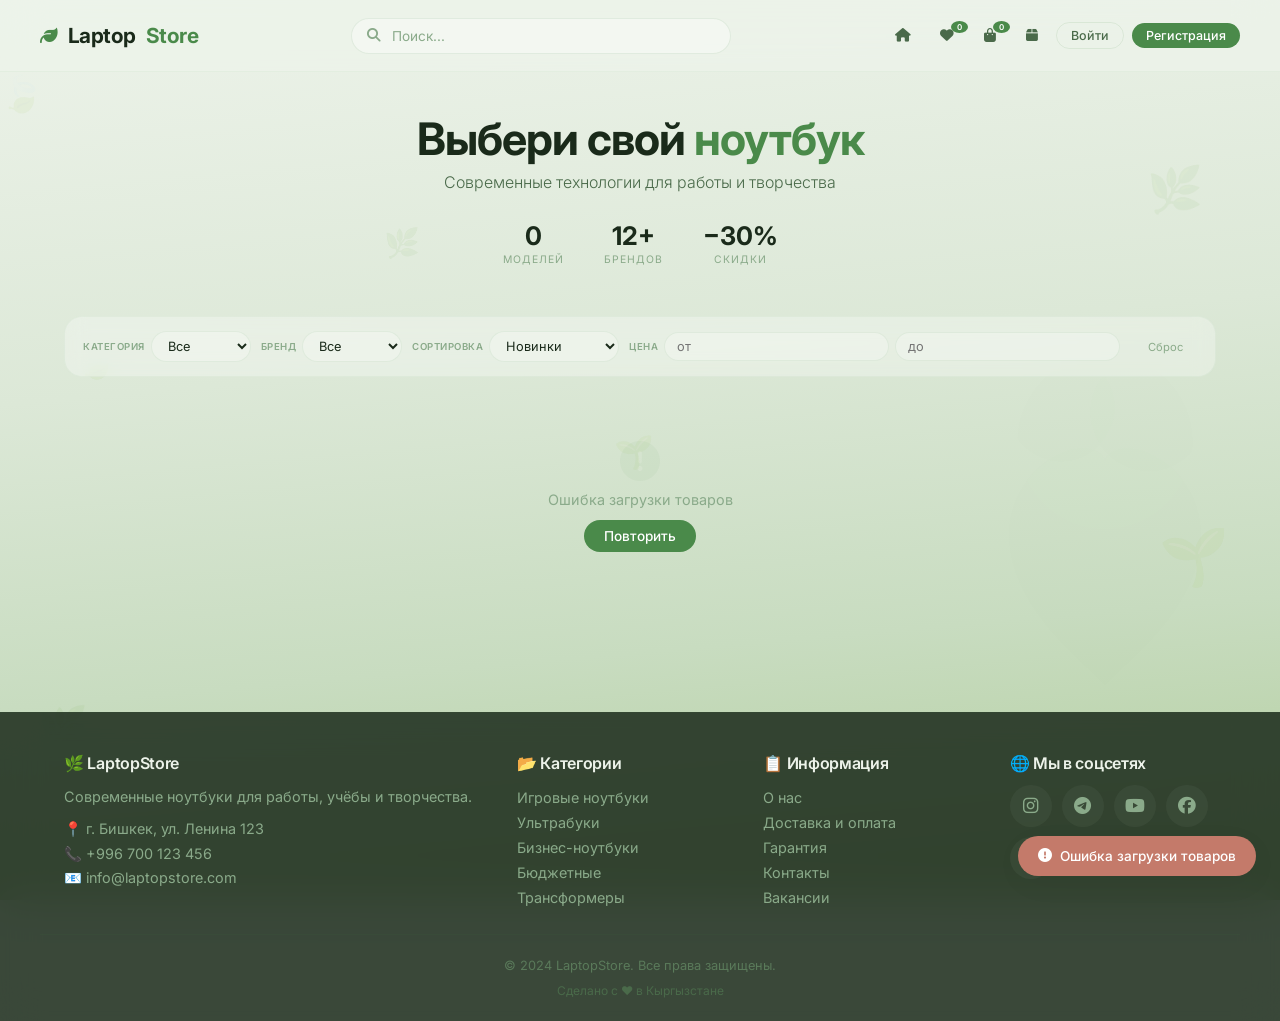
<file: templates/index.html>
<!DOCTYPE html>
<html lang="ru">
<head>
    <meta charset="UTF-8">
    <meta name="viewport" content="width=device-width, initial-scale=1.0">
    <title>LaptopStore</title>
    <link href="https://fonts.googleapis.com/css2?family=Inter:wght@200;300;400;500;600;700;800&display=swap" rel="stylesheet">
    <link href="https://cdnjs.cloudflare.com/ajax/libs/font-awesome/6.4.0/css/all.min.css" rel="stylesheet">
    <link rel="stylesheet" href="/static/css/style.css">
    <style>
        .container { max-width:1200px; margin:0 auto; padding:0 24px; }
    </style>
</head>
<body>

    <!-- ФОН -->
    <div class="bg-layer"></div>
    <div class="leaf">🌿</div><div class="leaf">🍃</div><div class="leaf">🌱</div>
    <div class="leaf">🌿</div><div class="leaf">🍃</div><div class="leaf">🌱</div>
    <div class="leaf">🌿</div><div class="leaf">🍃</div>

    <svg class="tree-bg" viewBox="0 0 400 600" fill="none" xmlns="http://www.w3.org/2000/svg">
        <path d="M200 600L200 380C225 355 270 320 290 270C310 220 295 175 260 150C225 125 200 140 200 150C200 140 175 125 140 150C105 175 90 220 110 270C130 320 175 355 200 380L200 600Z" fill="rgba(60,130,60,0.06)"/>
        <circle cx="200" cy="130" r="90" fill="rgba(60,130,60,0.04)"/>
        <circle cx="155" cy="95" r="55" fill="rgba(60,130,60,0.03)"/>
        <circle cx="245" cy="100" r="60" fill="rgba(60,130,60,0.03)"/>
        <circle cx="200" cy="65" r="50" fill="rgba(60,130,60,0.02)"/>
    </svg>

    <!-- HEADER -->
    <header class="header" id="header">
        <div class="header-inner">
            <a class="logo" href="/"><i class="fas fa-leaf"></i> Laptop<span>Store</span></a>
            <div class="search-wrapper">
                <i class="fas fa-search"></i>
                <input type="text" id="searchInput" placeholder="Поиск..." onkeyup="if(event.key==='Enter') loadProducts()">
            </div>
            <nav class="nav">
                <a class="nav-link" onclick="loadProducts()"><i class="fas fa-home"></i></a>
                <a class="nav-link" onclick="openModal('favoritesModal')"><i class="fas fa-heart"></i><span class="badge-count" id="favBadge">0</span></a>
                <a class="nav-link" onclick="openModal('cartModal')"><i class="fas fa-shopping-bag"></i><span class="badge-count" id="cartBadge">0</span></a>
                <a class="nav-link" onclick="openModal('ordersModal')"><i class="fas fa-box"></i></a>
                <div class="auth-buttons" id="authButtons">
                    <button class="btn btn-outline btn-sm" onclick="openModal('loginModal')">Войти</button>
                    <button class="btn btn-primary btn-sm" onclick="openModal('registerModal')">Регистрация</button>
                </div>
                <div class="user-info" id="userInfo" style="display:none;">
                    <span class="user-name" id="userName">User</span>
                    <div class="user-avatar" id="userAvatar">U</div>
                    <button class="btn btn-danger btn-sm" onclick="logout()">Выйти</button>
                </div>
            </nav>
            <button class="burger" id="burgerBtn" onclick="toggleMobileMenu()">
                <span></span><span></span><span></span>
            </button>
        </div>
    </header>

    <div class="mobile-menu" id="mobileMenu">
        <a class="mobile-link" onclick="loadProducts(); closeMobileMenu()"><i class="fas fa-home"></i> Главная</a>
        <a class="mobile-link" onclick="openModal('favoritesModal'); closeMobileMenu()"><i class="fas fa-heart"></i> Избранное <span class="badge-count" id="favBadgeMobile">0</span></a>
        <a class="mobile-link" onclick="openModal('cartModal'); closeMobileMenu()"><i class="fas fa-shopping-bag"></i> Корзина <span class="badge-count" id="cartBadgeMobile">0</span></a>
        <a class="mobile-link" onclick="openModal('ordersModal'); closeMobileMenu()"><i class="fas fa-box"></i> Заказы</a>
        <div class="mobile-divider"></div>
        <a class="mobile-link" onclick="openModal('loginModal'); closeMobileMenu()" id="mobileLogin"><i class="fas fa-sign-in-alt"></i> Войти</a>
        <a class="mobile-link" onclick="openModal('registerModal'); closeMobileMenu()" id="mobileRegister"><i class="fas fa-user-plus"></i> Регистрация</a>
        <a class="mobile-link" onclick="logout(); closeMobileMenu()" id="mobileLogout" style="display:none;"><i class="fas fa-sign-out-alt"></i> Выйти</a>
    </div>

    <!-- HERO -->
    <section class="hero">
        <div class="container">
            <h1>Выбери свой <span>ноутбук</span></h1>
            <p>Современные технологии для работы и творчества</p>
            <div class="hero-stats">
                <div class="hero-stat"><div class="number" id="productsCount">0</div><div class="label">Моделей</div></div>
                <div class="hero-stat"><div class="number">12+</div><div class="label">Брендов</div></div>
                <div class="hero-stat"><div class="number">−30%</div><div class="label">Скидки</div></div>
            </div>
        </div>
    </section>

    <!-- MAIN -->
    <div class="container">
        <div class="filters">
            <div class="filter-group"><label>Категория</label><select id="categoryFilter" onchange="loadProducts()"><option value="">Все</option></select></div>
            <div class="filter-group"><label>Бренд</label><select id="brandFilter" onchange="loadProducts()"><option value="">Все</option></select></div>
            <div class="filter-group"><label>Сортировка</label><select id="sortFilter" onchange="loadProducts()"><option value="-created_at">Новинки</option><option value="price">Цена ↑</option><option value="-price">Цена ↓</option><option value="name">По названию</option></select></div>
            <div class="filter-group"><label>Цена</label><input type="number" id="priceMin" placeholder="от" onchange="loadProducts()"><input type="number" id="priceMax" placeholder="до" onchange="loadProducts()"></div>
            <button class="filter-reset" onclick="resetFilters()">Сброс</button>
        </div>
        <div id="productsContainer"><div class="loading"><i class="fas fa-spinner"></i><p>Загрузка товаров...</p></div></div>
        <div class="pagination" id="pagination"></div>
    </div>

    <!-- MODALS -->
    <div class="modal" id="loginModal">
        <div class="modal-content">
            <div class="modal-header"><h2>Вход</h2><button class="modal-close" onclick="closeModal('loginModal')">&times;</button></div>
            <form id="loginForm">
                <div class="form-group"><label>Имя пользователя</label><input type="text" id="loginUsername" required placeholder="admin" value="admin"></div>
                <div class="form-group"><label>Пароль</label><input type="password" id="loginPassword" required placeholder="••••••••" value="admin123"></div>
                <button type="submit" class="btn btn-primary btn-block">Войти</button>
            </form>
            <div class="form-link">Нет аккаунта? <a onclick="closeModal('loginModal'); openModal('registerModal')">Регистрация</a></div>
        </div>
    </div>

    <div class="modal" id="registerModal">
        <div class="modal-content">
            <div class="modal-header"><h2>Регистрация</h2><button class="modal-close" onclick="closeModal('registerModal')">&times;</button></div>
            <form id="registerForm">
                <div class="form-group"><label>Имя пользователя</label><input type="text" id="regUsername" required placeholder="username"></div>
                <div class="form-group"><label>Email</label><input type="email" id="regEmail" required placeholder="your@email.com"></div>
                <div class="form-group"><label>Телефон</label><input type="tel" id="regPhone" placeholder="+996700123456"></div>
                <div class="form-group"><label>Пароль</label><input type="password" id="regPassword" required placeholder="Минимум 8 символов"></div>
                <div class="form-group"><label>Подтверждение</label><input type="password" id="regPassword2" required></div>
                <button type="submit" class="btn btn-success btn-block">Зарегистрироваться</button>
            </form>
            <div class="form-link">Уже есть аккаунт? <a onclick="closeModal('registerModal'); openModal('loginModal')">Войти</a></div>
        </div>
    </div>

    <div class="modal" id="cartModal">
        <div class="modal-content">
            <div class="modal-header"><h2>Корзина</h2><button class="modal-close" onclick="closeModal('cartModal')">&times;</button></div>
            <div id="cartItems"></div>
            <div id="cartEmpty" class="empty-state"><i class="fas fa-shopping-bag"></i><p>Корзина пуста</p></div>
            <div id="cartFooter" style="display:none;">
                <div class="cart-total">Итого: $<span id="cartTotal">0</span></div>
                <button class="btn btn-success btn-block" onclick="showCheckout()" style="margin-top:12px;">Оформить заказ</button>
            </div>
        </div>
    </div>

    <div class="modal" id="favoritesModal">
        <div class="modal-content">
            <div class="modal-header"><h2>Избранное</h2><button class="modal-close" onclick="closeModal('favoritesModal')">&times;</button></div>
            <div id="favoritesItems"></div>
            <div id="favoritesEmpty" class="empty-state"><i class="fas fa-heart"></i><p>Нет избранных товаров</p></div>
        </div>
    </div>

    <div class="modal" id="ordersModal">
        <div class="modal-content">
            <div class="modal-header"><h2>Мои заказы</h2><button class="modal-close" onclick="closeModal('ordersModal')">&times;</button></div>
            <div id="ordersItems"></div>
            <div id="ordersEmpty" class="empty-state"><i class="fas fa-box"></i><p>У вас пока нет заказов</p></div>
        </div>
    </div>

    <div class="modal" id="checkoutModal">
        <div class="modal-content">
            <div class="modal-header"><h2>Оформление заказа</h2><button class="modal-close" onclick="closeModal('checkoutModal')">&times;</button></div>
            <form id="checkoutForm">
                <div class="form-group"><label>Адрес доставки</label><input type="text" id="shippingAddress" required placeholder="Город, улица, дом"></div>
                <div class="form-group"><label>Телефон</label><input type="tel" id="orderPhone" required placeholder="+996700123456"></div>
                <div class="form-group"><label>Примечания</label><input type="text" id="orderNotes" placeholder="Дополнительная информация"></div>
                <div class="cart-total">Итого: $<span id="checkoutTotal">0</span></div>
                <button type="submit" class="btn btn-success btn-block" style="margin-top:12px;">Подтвердить заказ</button>
            </form>
        </div>
    </div>

    <!-- FOOTER -->
    <footer class="footer">
        <div class="footer-inner">
            <div><h3>🌿 LaptopStore</h3><p>Современные ноутбуки для работы, учёбы и творчества.</p><p style="margin-top:8px;">📍 г. Бишкек, ул. Ленина 123</p><p>📞 +996 700 123 456</p><p>📧 info@laptopstore.com</p></div>
            <div><h3>📂 Категории</h3><a href="/">Игровые ноутбуки</a><a href="/">Ультрабуки</a><a href="/">Бизнес-ноутбуки</a><a href="/">Бюджетные</a><a href="/">Трансформеры</a></div>
            <div><h3>📋 Информация</h3><a href="/">О нас</a><a href="/">Доставка и оплата</a><a href="/">Гарантия</a><a href="/">Контакты</a><a href="/">Вакансии</a></div>
            <div><h3>🌐 Мы в соцсетях</h3><div class="social"><a href="#"><i class="fab fa-instagram"></i></a><a href="#"><i class="fab fa-telegram"></i></a><a href="#"><i class="fab fa-youtube"></i></a><a href="#"><i class="fab fa-facebook"></i></a><a href="#"><i class="fab fa-tiktok"></i></a></div></div>
        </div>
        <div class="footer-bottom"><p>© 2024 LaptopStore. Все права защищены.</p><p style="font-size:0.75rem;color:#4a6a4a;margin-top:4px;">Сделано с ❤️ в Кыргызстане</p></div>
    </footer>

    <script>
        const API_URL = 'https://laptopstore-2.onrender.com/api/v1';
        let currentUser = null;
        let currentPage = 1;
        let totalPages = 1;
        let cart = JSON.parse(localStorage.getItem('cart') || '[]');
        let favorites = JSON.parse(localStorage.getItem('favorites') || '[]');

        function showToast(message, type = 'success') {
            const existing = document.querySelector('.toast');
            if (existing) existing.remove();
            const toast = document.createElement('div');
            toast.className = `toast ${type}`;
            toast.innerHTML = `<i class="fas ${type === 'success' ? 'fa-check-circle' : type === 'error' ? 'fa-exclamation-circle' : 'fa-info-circle'}"></i> ${message}`;
            document.body.appendChild(toast);
            setTimeout(() => { toast.remove(); }, 3000);
        }

        function openModal(id) {
            const modal = document.getElementById(id);
            if (modal) {
                modal.classList.add('active');
                document.body.style.overflow = 'hidden';
                if (id === 'cartModal') renderCart();
                if (id === 'favoritesModal') renderFavorites();
                if (id === 'ordersModal') loadOrders();
            }
        }

        function closeModal(id) {
            const modal = document.getElementById(id);
            if (modal) {
                modal.classList.remove('active');
                document.body.style.overflow = '';
            }
        }

        document.querySelectorAll('.modal').forEach(m => {
            m.addEventListener('click', function(e) {
                if (e.target === this) {
                    this.classList.remove('active');
                    document.body.style.overflow = '';
                }
            });
        });

        function toggleMobileMenu() {
            const menu = document.getElementById('mobileMenu');
            const burger = document.getElementById('burgerBtn');
            menu.classList.toggle('open');
            burger.classList.toggle('active');
            document.body.style.overflow = menu.classList.contains('open') ? 'hidden' : '';
        }

        function closeMobileMenu() {
            document.getElementById('mobileMenu').classList.remove('open');
            document.getElementById('burgerBtn').classList.remove('active');
            document.body.style.overflow = '';
        }

        function updateUI() {
            const token = localStorage.getItem('access_token');
            if (token) {
                document.getElementById('authButtons').style.display = 'none';
                document.getElementById('userInfo').style.display = 'flex';
                document.getElementById('userName').textContent = currentUser?.username || 'User';
                document.getElementById('userAvatar').textContent = (currentUser?.username || 'U')[0].toUpperCase();
                document.getElementById('mobileLogin').style.display = 'none';
                document.getElementById('mobileRegister').style.display = 'none';
                document.getElementById('mobileLogout').style.display = 'flex';
            } else {
                document.getElementById('authButtons').style.display = 'flex';
                document.getElementById('userInfo').style.display = 'none';
                document.getElementById('mobileLogin').style.display = 'flex';
                document.getElementById('mobileRegister').style.display = 'flex';
                document.getElementById('mobileLogout').style.display = 'none';
            }
        }

        document.addEventListener('DOMContentLoaded', function() {
            document.getElementById('loginForm').addEventListener('submit', function(e) { e.preventDefault(); loginUser(); });
            document.getElementById('registerForm').addEventListener('submit', function(e) { e.preventDefault(); registerUser(); });
            document.getElementById('checkoutForm').addEventListener('submit', function(e) { e.preventDefault(); createOrder(); });
            const token = localStorage.getItem('access_token');
            if (token) {
                currentUser = { username: 'User' };
                updateUI();
            }
            loadCategories();
            loadBrands();
            loadProducts();
            updateBadges();
        });

        async function loginUser() {
            const username = document.getElementById('loginUsername').value.trim();
            const password = document.getElementById('loginPassword').value;
            if (!username || !password) { showToast('Заполните все поля', 'error'); return; }
            try {
                const response = await fetch(`${API_URL}/auth/login/`, {
                    method: 'POST',
                    headers: { 'Content-Type': 'application/json' },
                    body: JSON.stringify({ username, password })
                });
                if (response.ok) {
                    const result = await response.json();
                    localStorage.setItem('access_token', result.access);
                    localStorage.setItem('refresh_token', result.refresh);
                    currentUser = { username };
                    updateUI();
                    closeModal('loginModal');
                    showToast(`👋 Добро пожаловать, ${username}!`);
                    loadProducts();
                } else {
                    const error = await response.json();
                    showToast(error.detail || 'Неверные данные', 'error');
                }
            } catch (error) {
                showToast('Ошибка соединения с сервером', 'error');
            }
        }

        async function registerUser() {
            const password = document.getElementById('regPassword').value;
            const password2 = document.getElementById('regPassword2').value;
            if (password !== password2) { showToast('Пароли не совпадают', 'error'); return; }
            if (password.length < 8) { showToast('Пароль минимум 8 символов', 'error'); return; }
            const data = {
                username: document.getElementById('regUsername').value.trim(),
                email: document.getElementById('regEmail').value.trim(),
                phone: document.getElementById('regPhone').value.trim(),
                password: password,
                password2: password2
            };
            try {
                const response = await fetch(`${API_URL}/auth/register/`, {
                    method: 'POST',
                    headers: { 'Content-Type': 'application/json' },
                    body: JSON.stringify(data)
                });
                if (response.ok) {
                    showToast('✅ Регистрация успешна! Войдите.');
                    closeModal('registerModal');
                    document.getElementById('loginUsername').value = data.username;
                    openModal('loginModal');
                } else {
                    const error = await response.json();
                    showToast(Object.values(error).flat()[0] || 'Ошибка', 'error');
                }
            } catch (error) {
                showToast('Ошибка регистрации', 'error');
            }
        }

        function logout() {
            localStorage.removeItem('access_token');
            localStorage.removeItem('refresh_token');
            currentUser = null;
            updateUI();
            showToast('👋 Вы вышли');
            loadProducts();
        }

        function getToken() { return localStorage.getItem('access_token'); }

        async function loadCategories() {
            try {
                const response = await fetch(`${API_URL}/categories/`);
                if (response.ok) {
                    const data = await response.json();
                    const select = document.getElementById('categoryFilter');
                    data.results.forEach(cat => {
                        const option = document.createElement('option');
                        option.value = cat.id;
                        option.textContent = cat.name;
                        select.appendChild(option);
                    });
                }
            } catch (e) { console.error('Categories error:', e); }
        }

        async function loadBrands() {
            try {
                const response = await fetch(`${API_URL}/products/?page=1&page_size=100`);
                if (response.ok) {
                    const data = await response.json();
                    const brands = [...new Set(data.results.map(p => p.brand).filter(Boolean))];
                    const select = document.getElementById('brandFilter');
                    brands.forEach(brand => {
                        const option = document.createElement('option');
                        option.value = brand;
                        option.textContent = brand;
                        select.appendChild(option);
                    });
                }
            } catch (e) { console.error('Brands error:', e); }
        }

        async function loadProducts() {
            const container = document.getElementById('productsContainer');
            container.innerHTML = `<div class="loading"><i class="fas fa-spinner"></i><p>Загрузка товаров...</p></div>`;
            try {
                const category = document.getElementById('categoryFilter').value;
                const brand = document.getElementById('brandFilter').value;
                const sort = document.getElementById('sortFilter').value;
                const search = document.getElementById('searchInput').value;
                const priceMin = document.getElementById('priceMin').value;
                const priceMax = document.getElementById('priceMax').value;
                let url = `${API_URL}/products/?page=${currentPage}`;
                if (category) url += `&category=${category}`;
                if (brand) url += `&brand=${brand}`;
                if (sort) url += `&ordering=${sort}`;
                if (search) url += `&search=${search}`;
                if (priceMin) url += `&price_min=${priceMin}`;
                if (priceMax) url += `&price_max=${priceMax}`;
                const response = await fetch(url);
                if (!response.ok) throw new Error('Ошибка загрузки');
                const data = await response.json();
                totalPages = Math.ceil(data.count / 10) || 1;
                document.getElementById('productsCount').textContent = data.count || 0;
                renderProducts(data.results || []);
                renderPagination();
            } catch (error) {
                container.innerHTML = `<div class="empty-state"><i class="fas fa-exclamation-circle"></i><p>Ошибка загрузки товаров</p><button class="btn btn-primary" onclick="loadProducts()" style="margin-top:12px;">Повторить</button></div>`;
                showToast('Ошибка загрузки товаров', 'error');
            }
        }

        function renderProducts(products) {
            const container = document.getElementById('productsContainer');
            if (!products || products.length === 0) {
                container.innerHTML = `<div class="empty-state"><i class="fas fa-search"></i><p>Товары не найдены</p></div>`;
                return;
            }
            container.innerHTML = `
                <div class="products-grid">
                    ${products.map(p => `
                        <div class="product-card">
                            <a href="/product/${p.slug}/" style="text-decoration:none;color:inherit;display:block;">
                                <div class="product-image" style="height:190px;display:flex;align-items:center;justify-content:center;background:#f5f5f5;font-size:4rem;color:#8aaa8a;">
                                    <i class="fas fa-laptop"></i>
                                </div>
                                <div class="product-info">
                                    <div class="product-name">${p.name || ''}</div>
                                    <div class="product-price">
                                        $${p.final_price || p.price || '0'}
                                        ${p.discount_price ? `<span class="old">$${p.price}</span>` : ''}
                                    </div>
                                    <div class="product-stock">${p.stock > 0 ? '✅ В наличии' : '❌ Нет в наличии'}</div>
                                </div>
                            </a>
                            <div class="product-actions">
                                <button class="btn btn-primary" onclick="event.stopPropagation(); addToCart(${p.id}, '${p.name.replace(/'/g, "\\'")}', ${p.final_price || p.price})">
                                    <i class="fas fa-shopping-bag"></i> В корзину
                                </button>
                                <button class="btn-like ${favorites.includes(p.id) ? 'liked' : ''}" onclick="event.stopPropagation(); toggleFavorite(${p.id})">
                                    <i class="fas fa-heart"></i>
                                </button>
                            </div>
                        </div>
                    `).join('')}
                </div>
            `;
        }

        function renderFavorites() {
            const container = document.getElementById('favoritesItems');
            const empty = document.getElementById('favoritesEmpty');
            if (favorites.length === 0) {
                container.innerHTML = '';
                empty.style.display = 'block';
                return;
            }
            empty.style.display = 'none';
            container.innerHTML = favorites.map(id => `
                <div class="product-card" id="fav-${id}">
                    <div class="product-image" style="height:150px;display:flex;align-items:center;justify-content:center;background:#f5f5f5;font-size:3rem;color:#8aaa8a;">
                        <i class="fas fa-spinner fa-spin"></i>
                    </div>
                    <div class="product-info"><div class="product-name" style="color:#8aaa8a;">Загрузка...</div></div>
                </div>
            `).join('');
            favorites.forEach(async id => {
                try {
                    const response = await fetch(`${API_URL}/products/${id}/`);
                    if (response.ok) {
                        const p = await response.json();
                        const card = document.getElementById(`fav-${id}`);
                        if (card) {
                            card.innerHTML = `
                                <div class="product-image" style="height:150px;display:flex;align-items:center;justify-content:center;background:#f5f5f5;font-size:3rem;color:#8aaa8a;">
                                    <i class="fas fa-laptop"></i>
                                </div>
                                <div class="product-info">
                                    <div class="product-name" style="font-weight:600;font-size:0.95rem;min-height:40px;">${p.name}</div>
                                    <div class="product-price" style="font-size:1.1rem;font-weight:700;color:#1a3a1a;">$${p.final_price || p.price}</div>
                                    <button class="btn btn-primary btn-block" onclick="event.stopPropagation(); addToCart(${p.id}, '${p.name.replace(/'/g, "\\'")}', ${p.final_price || p.price})" style="margin-top:8px;width:100%;padding:8px;font-size:0.8rem;border-radius:30px;">
                                        <i class="fas fa-shopping-bag"></i> В корзину
                                    </button>
                                </div>
                            `;
                        }
                    }
                } catch (e) { console.error(e); }
            });
        }

        function renderPagination() {
            const container = document.getElementById('pagination');
            if (totalPages <= 1) { container.innerHTML = ''; return; }
            let html = '';
            html += `<button onclick="changePage(${currentPage - 1})" ${currentPage <= 1 ? 'disabled' : ''}><i class="fas fa-chevron-left"></i></button>`;
            for (let i = 1; i <= totalPages; i++) {
                if (i === currentPage) { html += `<button class="active">${i}</button>`; }
                else if (i <= 3 || i > totalPages - 3 || Math.abs(i - currentPage) <= 1) { html += `<button onclick="changePage(${i})">${i}</button>`; }
            }
            html += `<button onclick="changePage(${currentPage + 1})" ${currentPage >= totalPages ? 'disabled' : ''}><i class="fas fa-chevron-right"></i></button>`;
            container.innerHTML = html;
        }

        function changePage(page) {
            if (page < 1 || page > totalPages) return;
            currentPage = page;
            loadProducts();
            window.scrollTo({ top: 0, behavior: 'smooth' });
        }

        function addToCart(id, name, price) {
            const existing = cart.find(item => item.id === id);
            if (existing) { existing.quantity += 1; } else { cart.push({ id, name, price, quantity: 1 }); }
            localStorage.setItem('cart', JSON.stringify(cart));
            updateBadges();
            showToast(`✅ ${name} добавлен в корзину`);
        }

        function removeFromCart(id) {
            cart = cart.filter(item => item.id !== id);
            localStorage.setItem('cart', JSON.stringify(cart));
            renderCart();
            updateBadges();
        }

        function updateQuantity(id, delta) {
            const item = cart.find(i => i.id === id);
            if (item) {
                item.quantity += delta;
                if (item.quantity <= 0) { removeFromCart(id); return; }
                localStorage.setItem('cart', JSON.stringify(cart));
                renderCart();
                updateBadges();
            }
        }

        function renderCart() {
            const container = document.getElementById('cartItems');
            const empty = document.getElementById('cartEmpty');
            const footer = document.getElementById('cartFooter');
            const totalSpan = document.getElementById('cartTotal');
            if (cart.length === 0) {
                container.innerHTML = '';
                empty.style.display = 'block';
                footer.style.display = 'none';
                return;
            }
            empty.style.display = 'none';
            footer.style.display = 'block';
            let total = 0;
            container.innerHTML = cart.map(item => {
                total += item.price * item.quantity;
                return `
                    <div class="cart-item">
                        <div class="cart-item-info">
                            <div class="cart-item-name">${item.name}</div>
                            <div class="cart-item-price">$${item.price}</div>
                        </div>
                        <div class="cart-item-qty">
                            <button onclick="updateQuantity(${item.id}, -1)">−</button>
                            <span>${item.quantity}</span>
                            <button onclick="updateQuantity(${item.id}, 1)">+</button>
                        </div>
                        <button class="cart-item-remove" onclick="removeFromCart(${item.id})"><i class="fas fa-trash-alt"></i></button>
                    </div>
                `;
            }).join('');
            totalSpan.textContent = total.toFixed(2);
        }

        function showCheckout() {
            if (!getToken()) {
                showToast('Войдите в аккаунт для оформления заказа', 'error');
                closeModal('cartModal');
                openModal('loginModal');
                return;
            }
            document.getElementById('checkoutTotal').textContent = document.getElementById('cartTotal').textContent;
            closeModal('cartModal');
            openModal('checkoutModal');
        }

        function toggleFavorite(id) {
            const index = favorites.indexOf(id);
            if (index > -1) {
                favorites.splice(index, 1);
                showToast('Удалено из избранного');
            } else {
                favorites.push(id);
                showToast('❤️ Добавлено в избранное');
            }
            localStorage.setItem('favorites', JSON.stringify(favorites));
            updateBadges();
            loadProducts();
        }

        async function loadOrders() {
            const container = document.getElementById('ordersItems');
            const empty = document.getElementById('ordersEmpty');
            const token = getToken();
            if (!token) {
                container.innerHTML = '';
                empty.style.display = 'block';
                empty.innerHTML = '<i class="fas fa-box"></i><p>Войдите чтобы увидеть заказы</p>';
                return;
            }
            try {
                const response = await fetch(`${API_URL}/orders/`, {
                    headers: { 'Authorization': `Bearer ${token}` }
                });
                if (response.ok) {
                    const data = await response.json();
                    const orders = data.results || data;
                    if (orders.length === 0) {
                        container.innerHTML = '';
                        empty.style.display = 'block';
                        return;
                    }
                    empty.style.display = 'none';
                    container.innerHTML = orders.map(order => `
                        <div style="background:rgba(255,255,255,0.2);backdrop-filter:blur(10px);border-radius:12px;padding:14px 18px;margin-bottom:10px;border:1px solid rgba(60,130,60,0.04);">
                            <div style="display:flex;justify-content:space-between;align-items:center;flex-wrap:wrap;gap:6px;">
                                <strong>Заказ #${order.id}</strong>
                                <span style="font-size:0.7rem;background:rgba(60,130,60,0.04);padding:2px 10px;border-radius:20px;color:#4a6a4a;">
                                    ${order.status === 'pending' ? '⏳ Ожидает' :
                                      order.status === 'processing' ? '🔄 В обработке' :
                                      order.status === 'shipped' ? '📦 Отправлен' :
                                      order.status === 'delivered' ? '✅ Доставлен' :
                                      order.status === 'cancelled' ? '❌ Отменен' : order.status}
                                </span>
                            </div>
                            <div style="font-weight:600;margin:4px 0;">$${order.total_price}</div>
                            <div style="font-size:0.75rem;color:#8aaa8a;">${new Date(order.created_at).toLocaleDateString('ru-RU')}</div>
                            ${order.status === 'pending' ? `<button class="btn btn-danger btn-sm" onclick="cancelOrder(${order.id})" style="margin-top:6px;">Отменить</button>` : ''}
                        </div>
                    `).join('');
                }
            } catch (e) {
                showToast('Ошибка загрузки заказов', 'error');
            }
        }

        async function cancelOrder(orderId) {
            if (!confirm('Отменить заказ?')) return;
            const token = getToken();
            try {
                const response = await fetch(`${API_URL}/orders/${orderId}/cancel/`, {
                    method: 'PATCH',
                    headers: { 'Authorization': `Bearer ${token}` }
                });
                if (response.ok) {
                    showToast('Заказ отменен');
                    loadOrders();
                }
            } catch (e) {
                showToast('Ошибка', 'error');
            }
        }

        async function createOrder() {
            const token = getToken();
            if (!token) { showToast('Войдите в аккаунт', 'error'); return; }
            const data = {
                product_ids: cart.map(item => item.id),
                quantities: cart.map(item => item.quantity),
                shipping_address: document.getElementById('shippingAddress').value,
                phone: document.getElementById('orderPhone').value,
                notes: document.getElementById('orderNotes').value || ''
            };
            try {
                const response = await fetch(`${API_URL}/orders/`, {
                    method: 'POST',
                    headers: {
                        'Content-Type': 'application/json',
                        'Authorization': `Bearer ${token}`
                    },
                    body: JSON.stringify(data)
                });
                if (response.ok) {
                    showToast('✅ Заказ создан!');
                    cart = [];
                    localStorage.setItem('cart', JSON.stringify(cart));
                    updateBadges();
                    closeModal('checkoutModal');
                    loadProducts();
                } else {
                    const err = await response.json();
                    showToast(err.error || 'Ошибка', 'error');
                }
            } catch (e) {
                showToast('Ошибка', 'error');
            }
        }

        function updateBadges() {
            const cartCount = cart.reduce((sum, item) => sum + item.quantity, 0);
            document.getElementById('cartBadge').textContent = cartCount;
            document.getElementById('cartBadgeMobile').textContent = cartCount;
            document.getElementById('favBadge').textContent = favorites.length;
            document.getElementById('favBadgeMobile').textContent = favorites.length;
        }

        function resetFilters() {
            document.getElementById('categoryFilter').value = '';
            document.getElementById('brandFilter').value = '';
            document.getElementById('sortFilter').value = '-created_at';
            document.getElementById('searchInput').value = '';
            document.getElementById('priceMin').value = '';
            document.getElementById('priceMax').value = '';
            currentPage = 1;
            loadProducts();
            showToast('Фильтры сброшены', 'info');
        }

        document.addEventListener('click', function(e) {
            const menu = document.getElementById('mobileMenu');
            const burger = document.getElementById('burgerBtn');
            if (menu.classList.contains('open') && !menu.contains(e.target) && !burger.contains(e.target)) {
                closeMobileMenu();
            }
        });

        document.addEventListener('DOMContentLoaded', function() {
            const token = getToken();
            if (token) {
                currentUser = { username: 'User' };
                updateUI();
            }
            loadCategories();
            loadBrands();
            loadProducts();
            updateBadges();
            window.addEventListener('resize', function() {
                if (window.innerWidth > 820) { closeMobileMenu(); }
            });
        });
    </script>
</body>
</html>
</file>
<file: static/css/style.css>
/* ============================================
   ROOT VARIABLES
============================================ */
:root {
    --bg-primary: #edf3ea;
    --bg-secondary: #ffffff;
    --bg-card: rgba(255, 255, 255, 0.35);
    --bg-card-hover: rgba(255, 255, 255, 0.55);
    --text-primary: #1a2a1a;
    --text-secondary: #4a6a4a;
    --text-muted: #8aaa8a;
    --border-color: rgba(60, 130, 60, 0.08);
    --accent: #4a8a4a;
    --accent-hover: #3a703a;
    --accent-light: rgba(74, 138, 74, 0.10);
    --accent-glow: rgba(74, 138, 74, 0.20);
    --danger: #c47a6a;
    --danger-hover: #a86a5a;
    --shadow: 0 12px 48px rgba(74, 138, 74, 0.06);
    --radius: 18px;
    --radius-sm: 12px;
    --radius-round: 30px;
    --transition: all 0.3s cubic-bezier(0.4, 0, 0.2, 1);
    --font: 'Inter', -apple-system, sans-serif;
}

/* ============================================
   RESET & BASE
============================================ */
* {
    margin: 0;
    padding: 0;
    box-sizing: border-box;
}

html {
    scroll-behavior: smooth;
}

body {
    font-family: var(--font);
    color: var(--text-primary);
    background: var(--bg-primary);
    padding-top: 72px;
    -webkit-font-smoothing: antialiased;
    min-height: 100vh;
    display: flex;
    flex-direction: column;
}

/* ============================================
   ФОН — мягкий зеленый
============================================ */
.bg-layer {
    position: fixed;
    top: 0;
    left: 0;
    right: 0;
    bottom: 0;
    z-index: -2;
    background:
        linear-gradient(175deg, #edf3ea 0%, #dce8d7 40%, #c8dcc0 70%, #b0cc9a 100%);
}

/* ============================================
   ЛИСТОЧКИ
============================================ */
.leaf {
    position: fixed;
    font-size: 2.2rem;
    color: rgba(60, 130, 60, 0.06);
    z-index: -1;
    animation: floatLeaf 22s ease-in-out infinite alternate;
    pointer-events: none;
}

.leaf:nth-child(1) { top: 6%; left: 2%; font-size: 3rem; animation-duration: 26s; }
.leaf:nth-child(2) { top: 18%; right: 6%; font-size: 2.8rem; animation-duration: 30s; animation-delay: -4s; }
.leaf:nth-child(3) { top: 38%; left: 6%; font-size: 2rem; animation-duration: 24s; animation-delay: -8s; }
.leaf:nth-child(4) { top: 58%; right: 4%; font-size: 3.5rem; animation-duration: 28s; animation-delay: -12s; }
.leaf:nth-child(5) { top: 78%; left: 3%; font-size: 2.5rem; animation-duration: 30s; animation-delay: -16s; }
.leaf:nth-child(6) { top: 88%; right: 8%; font-size: 2.8rem; animation-duration: 26s; animation-delay: -20s; }
.leaf:nth-child(7) { top: 48%; left: 48%; font-size: 2rem; animation-duration: 28s; animation-delay: -6s; }
.leaf:nth-child(8) { top: 25%; left: 30%; font-size: 1.8rem; animation-duration: 32s; animation-delay: -10s; }

@keyframes floatLeaf {
    0% { transform: translate(0, 0) rotate(0deg); }
    33% { transform: translate(35px, -25px) rotate(12deg); }
    66% { transform: translate(-25px, 30px) rotate(-8deg); }
    100% { transform: translate(20px, -18px) rotate(6deg); }
}

/* ============================================
   ДЕРЕВО
============================================ */
.tree-bg {
    position: fixed;
    bottom: 0;
    right: -20px;
    z-index: -1;
    opacity: 0.08;
    pointer-events: none;
    height: 65vh;
    width: auto;
}

/* ============================================
   CONTAINER
============================================ */
.container {
    max-width: 1200px;
    margin: 0 auto;
    padding: 0 24px;
    width: 100%;
}

/* ============================================
   HEADER
============================================ */
.header {
    position: fixed;
    top: 0;
    left: 0;
    right: 0;
    z-index: 1000;
    background: rgba(237, 243, 234, 0.75);
    backdrop-filter: blur(20px);
    -webkit-backdrop-filter: blur(20px);
    border-bottom: 1px solid rgba(60, 130, 60, 0.05);
    height: 72px;
    display: flex;
    align-items: center;
    padding: 0 40px;
    transition: var(--transition);
}

.header-inner {
    display: flex;
    align-items: center;
    justify-content: space-between;
    width: 100%;
    max-width: 1200px;
    margin: 0 auto;
}

.logo {
    font-size: 1.3rem;
    font-weight: 700;
    color: var(--text-primary);
    text-decoration: none;
    display: flex;
    align-items: center;
    gap: 10px;
    letter-spacing: -0.5px;
}

.logo i {
    color: var(--accent);
    font-size: 1.1rem;
}

.logo span {
    color: var(--accent);
}

/* ============================================
   SEARCH
============================================ */
.search-wrapper {
    flex: 1;
    max-width: 380px;
    margin: 0 24px;
    position: relative;
}

.search-wrapper input {
    width: 100%;
    padding: 9px 16px 9px 40px;
    border: 1px solid rgba(60, 130, 60, 0.10);
    border-radius: var(--radius-round);
    background: rgba(255, 255, 255, 0.35);
    color: var(--text-primary);
    font-size: 0.85rem;
    outline: none;
    transition: var(--transition);
    font-family: var(--font);
}

.search-wrapper input:focus {
    border-color: var(--accent);
    background: rgba(255, 255, 255, 0.6);
    box-shadow: 0 0 0 3px var(--accent-light);
}

.search-wrapper input::placeholder {
    color: var(--text-muted);
}

.search-wrapper i {
    position: absolute;
    left: 16px;
    top: 50%;
    transform: translateY(-50%);
    color: var(--text-muted);
    font-size: 0.85rem;
}

/* ============================================
   NAVIGATION
============================================ */
.nav {
    display: flex;
    align-items: center;
    gap: 6px;
}

.nav-link {
    color: var(--text-secondary);
    font-size: 0.85rem;
    padding: 6px 12px;
    border-radius: var(--radius-round);
    transition: var(--transition);
    cursor: pointer;
    position: relative;
    display: flex;
    align-items: center;
    gap: 6px;
    text-decoration: none;
}

.nav-link:hover {
    color: var(--text-primary);
    background: var(--accent-light);
}

.nav-link .badge-count {
    position: absolute;
    top: -2px;
    right: -2px;
    background: var(--accent);
    color: white;
    border-radius: 50%;
    padding: 1px 6px;
    font-size: 0.5rem;
    font-weight: 600;
    min-width: 16px;
    text-align: center;
}

/* ============================================
   BUTTONS
============================================ */
.btn {
    display: inline-flex;
    align-items: center;
    gap: 6px;
    padding: 8px 20px;
    border: none;
    border-radius: var(--radius-round);
    font-size: 0.85rem;
    font-weight: 500;
    font-family: var(--font);
    cursor: pointer;
    transition: var(--transition);
}

.btn-primary {
    background: var(--accent);
    color: white;
}

.btn-primary:hover {
    background: var(--accent-hover);
    transform: translateY(-2px);
    box-shadow: 0 8px 25px var(--accent-glow);
}

.btn-outline {
    background: transparent;
    color: var(--text-secondary);
    border: 1px solid rgba(60, 130, 60, 0.10);
}

.btn-outline:hover {
    background: var(--accent-light);
    color: var(--text-primary);
}

.btn-success {
    background: var(--accent);
    color: white;
}

.btn-success:hover {
    background: var(--accent-hover);
    transform: translateY(-2px);
    box-shadow: 0 8px 25px var(--accent-glow);
}

.btn-danger {
    background: var(--danger);
    color: white;
}

.btn-danger:hover {
    background: var(--danger-hover);
}

.btn-sm {
    padding: 5px 14px;
    font-size: 0.78rem;
}

.btn-block {
    width: 100%;
    justify-content: center;
}

/* ============================================
   AUTH
============================================ */
.auth-buttons {
    display: flex;
    align-items: center;
    gap: 8px;
}

.user-info {
    display: flex;
    align-items: center;
    gap: 12px;
}

.user-avatar {
    width: 34px;
    height: 34px;
    border-radius: 50%;
    background: var(--accent);
    display: flex;
    align-items: center;
    justify-content: center;
    font-weight: 600;
    font-size: 0.8rem;
    color: white;
}

.user-name {
    font-size: 0.85rem;
    color: var(--text-primary);
}

/* ============================================
   BURGER MENU
============================================ */
.burger {
    display: none;
    flex-direction: column;
    gap: 4px;
    cursor: pointer;
    padding: 6px;
    border: none;
    background: none;
}

.burger span {
    display: block;
    width: 24px;
    height: 2px;
    background: var(--text-primary);
    border-radius: 2px;
    transition: var(--transition);
}

.burger.active span:nth-child(1) {
    transform: rotate(45deg) translate(5px, 5px);
}
.burger.active span:nth-child(2) {
    opacity: 0;
}
.burger.active span:nth-child(3) {
    transform: rotate(-45deg) translate(5px, -5px);
}

/* ============================================
   MOBILE MENU
============================================ */
.mobile-menu {
    display: none;
    position: fixed;
    top: 72px;
    left: 0;
    right: 0;
    bottom: 0;
    background: rgba(237, 243, 234, 0.96);
    backdrop-filter: blur(30px);
    padding: 24px;
    z-index: 999;
    flex-direction: column;
    gap: 4px;
    overflow-y: auto;
    animation: fadeIn 0.25s ease;
}

@keyframes fadeIn {
    from { opacity: 0; transform: translateY(-8px); }
    to { opacity: 1; transform: translateY(0); }
}

.mobile-menu.open {
    display: flex;
}

.mobile-link {
    display: flex;
    align-items: center;
    gap: 14px;
    padding: 14px 16px;
    border-radius: var(--radius-sm);
    color: var(--text-secondary);
    text-decoration: none;
    font-size: 1rem;
    transition: var(--transition);
    cursor: pointer;
}

.mobile-link:hover {
    color: var(--text-primary);
    background: var(--accent-light);
}

.mobile-link .badge-count {
    background: var(--accent);
    color: white;
    border-radius: 50%;
    padding: 1px 8px;
    font-size: 0.7rem;
    font-weight: 600;
    margin-left: auto;
}

.mobile-divider {
    height: 1px;
    background: rgba(60, 130, 60, 0.06);
    margin: 8px 16px;
}

/* ============================================
   HERO
============================================ */
.hero {
    padding: 40px 0 50px;
    text-align: center;
}

.hero h1 {
    font-size: 2.8rem;
    font-weight: 700;
    letter-spacing: -1px;
    color: var(--text-primary);
    margin-bottom: 6px;
}

.hero h1 span {
    color: var(--accent);
}

.hero p {
    font-size: 1rem;
    color: var(--text-secondary);
    font-weight: 300;
    margin-bottom: 28px;
}

.hero-stats {
    display: flex;
    justify-content: center;
    gap: 40px;
}

.hero-stat .number {
    font-size: 1.6rem;
    font-weight: 700;
    color: var(--text-primary);
}

.hero-stat .label {
    font-size: 0.65rem;
    color: var(--text-muted);
    text-transform: uppercase;
    letter-spacing: 1px;
    margin-top: 2px;
}

/* ============================================
   FILTERS
============================================ */
.filters {
    display: flex;
    flex-wrap: wrap;
    gap: 10px;
    padding: 14px 18px;
    background: rgba(255, 255, 255, 0.30);
    backdrop-filter: blur(10px);
    border-radius: var(--radius);
    border: 1px solid rgba(60, 130, 60, 0.05);
    margin-bottom: 28px;
    align-items: center;
}

.filter-group {
    display: flex;
    align-items: center;
    gap: 6px;
}

.filter-group label {
    font-size: 0.6rem;
    color: var(--text-muted);
    text-transform: uppercase;
    letter-spacing: 0.5px;
    font-weight: 600;
}

.filter-group select,
.filter-group input {
    padding: 6px 12px;
    border: 1px solid rgba(60, 130, 60, 0.08);
    border-radius: var(--radius-round);
    background: rgba(255, 255, 255, 0.25);
    color: var(--text-primary);
    font-size: 0.8rem;
    outline: none;
    min-width: 100px;
    transition: var(--transition);
    font-family: var(--font);
}

.filter-group select:focus,
.filter-group input:focus {
    border-color: var(--accent);
    background: rgba(255, 255, 255, 0.4);
}

.filter-reset {
    margin-left: auto;
    padding: 6px 14px;
    border: none;
    border-radius: var(--radius-round);
    background: transparent;
    color: var(--text-muted);
    font-size: 0.7rem;
    cursor: pointer;
    transition: var(--transition);
    font-family: var(--font);
}

.filter-reset:hover {
    color: var(--text-primary);
    background: var(--accent-light);
}

/* ============================================
   PRODUCTS
============================================ */
.products-grid {
    display: grid;
    grid-template-columns: repeat(auto-fill, minmax(260px, 1fr));
    gap: 24px;
}

.product-card {
    background: var(--bg-card);
    backdrop-filter: blur(16px);
    border-radius: var(--radius);
    overflow: hidden;
    border: 1px solid rgba(60, 130, 60, 0.04);
    transition: var(--transition);
}

.product-card:hover {
    transform: translateY(-6px);
    background: var(--bg-card-hover);
    box-shadow: var(--shadow);
    border-color: rgba(74, 138, 74, 0.06);
}

.product-image {
    height: 190px;
    background: rgba(60, 130, 60, 0.02);
    display: flex;
    align-items: center;
    justify-content: center;
    font-size: 3.5rem;
    color: var(--text-muted);
    transition: var(--transition);
    overflow: hidden;
}

.product-image img {
    width: 100%;
    height: 100%;
    object-fit: contain;
}

.product-card:hover .product-image {
    color: var(--accent);
}

.product-info {
    padding: 18px 20px 20px;
}

.product-name {
    font-size: 1rem;
    font-weight: 600;
    margin-bottom: 6px;
    color: var(--text-primary);
    line-height: 1.3;
    min-height: 44px;
}

.product-price {
    font-size: 1.3rem;
    font-weight: 700;
    color: var(--text-primary);
    display: flex;
    align-items: center;
    gap: 8px;
}

.product-price .old {
    font-size: 0.85rem;
    color: var(--text-muted);
    text-decoration: line-through;
    font-weight: 400;
}

.product-stock {
    font-size: 0.75rem;
    margin: 4px 0 14px;
    color: var(--accent);
}

.product-actions {
    display: flex;
    gap: 8px;
    padding: 0 20px 20px;
}

.product-actions .btn {
    flex: 1;
    justify-content: center;
    padding: 8px 12px;
    font-size: 0.8rem;
    border-radius: var(--radius-round);
}

.btn-like {
    flex: 0 0 38px;
    background: rgba(255, 255, 255, 0.2);
    border: 1px solid rgba(60, 130, 60, 0.06);
    color: var(--text-muted);
    border-radius: var(--radius-round);
    cursor: pointer;
    transition: var(--transition);
    display: flex;
    align-items: center;
    justify-content: center;
    font-size: 0.85rem;
}

.btn-like:hover {
    border-color: var(--danger);
    color: var(--danger);
}

.btn-like.liked {
    border-color: var(--danger);
    color: var(--danger);
    background: rgba(196, 122, 106, 0.04);
}

/* ============================================
   RATING STARS
============================================ */
.rating-stars {
    display: flex;
    align-items: center;
    gap: 8px;
    margin: 4px 0;
}

.stars {
    display: flex;
    gap: 2px;
    color: #ddd;
    font-size: 1.2rem;
}

.stars .filled {
    color: #f5b342;
}

.stars .half {
    color: #f5b342;
    position: relative;
}

.rating-number {
    font-size: 1.1rem;
    font-weight: 600;
    color: var(--text-primary);
}

.rating-count {
    font-size: 0.85rem;
    color: var(--text-muted);
}

/* ============================================
   PAGINATION
============================================ */
.pagination {
    display: flex;
    justify-content: center;
    gap: 4px;
    margin-top: 32px;
    padding: 8px 0 24px;
}

.pagination button {
    padding: 6px 14px;
    border: 1px solid rgba(60, 130, 60, 0.06);
    border-radius: var(--radius-round);
    background: transparent;
    color: var(--text-secondary);
    cursor: pointer;
    transition: var(--transition);
    font-family: var(--font);
    font-size: 0.8rem;
}

.pagination button:hover {
    background: var(--accent-light);
    border-color: var(--accent);
    color: var(--accent);
}

.pagination button.active {
    background: var(--accent);
    border-color: var(--accent);
    color: white;
}

.pagination button:disabled {
    opacity: 0.3;
    cursor: not-allowed;
}

/* ============================================
   MODAL
============================================ */
.modal {
    display: none;
    position: fixed;
    top: 0;
    left: 0;
    right: 0;
    bottom: 0;
    z-index: 2000;
    background: rgba(26, 42, 26, 0.10);
    backdrop-filter: blur(8px);
    justify-content: center;
    align-items: center;
    padding: 20px;
}

.modal.active {
    display: flex;
}

.modal-content {
    background: rgba(255, 255, 255, 0.80);
    backdrop-filter: blur(30px);
    border: 1px solid rgba(60, 130, 60, 0.04);
    border-radius: var(--radius);
    max-width: 420px;
    width: 100%;
    max-height: 90vh;
    overflow-y: auto;
    padding: 32px;
    animation: modalIn 0.3s ease;
    box-shadow: 0 20px 60px rgba(26, 42, 26, 0.04);
}

@keyframes modalIn {
    from { opacity: 0; transform: scale(0.96) translateY(10px); }
    to { opacity: 1; transform: scale(1) translateY(0); }
}

.modal-header {
    display: flex;
    justify-content: space-between;
    align-items: center;
    margin-bottom: 24px;
}

.modal-header h2 {
    font-size: 1.3rem;
    font-weight: 700;
    color: var(--text-primary);
}

.modal-close {
    width: 36px;
    height: 36px;
    border: none;
    background: rgba(255, 255, 255, 0.2);
    color: var(--text-muted);
    font-size: 1.3rem;
    cursor: pointer;
    transition: var(--transition);
    border-radius: 50%;
    display: flex;
    align-items: center;
    justify-content: center;
}

.modal-close:hover {
    color: var(--text-primary);
    background: var(--accent-light);
    transform: rotate(90deg);
}

/* ============================================
   FORM
============================================ */
.form-group {
    margin-bottom: 14px;
}

.form-group label {
    display: block;
    font-size: 0.78rem;
    font-weight: 500;
    color: var(--text-secondary);
    margin-bottom: 4px;
}

.form-group input,
.form-group select,
.form-group textarea {
    width: 100%;
    padding: 9px 14px;
    border: 1px solid rgba(60, 130, 60, 0.08);
    border-radius: var(--radius-round);
    background: rgba(255, 255, 255, 0.2);
    color: var(--text-primary);
    font-size: 0.9rem;
    outline: none;
    transition: var(--transition);
    font-family: var(--font);
}

.form-group input:focus,
.form-group select:focus,
.form-group textarea:focus {
    border-color: var(--accent);
    background: rgba(255, 255, 255, 0.3);
    box-shadow: 0 0 0 3px var(--accent-light);
}

.form-group textarea {
    min-height: 80px;
    border-radius: var(--radius-sm);
    resize: vertical;
}

.form-link {
    margin-top: 14px;
    text-align: center;
    font-size: 0.85rem;
    color: var(--text-muted);
}

.form-link a {
    color: var(--accent);
    text-decoration: none;
    cursor: pointer;
    font-weight: 500;
}

.form-link a:hover {
    text-decoration: underline;
}

/* ============================================
   CART
============================================ */
.cart-item {
    display: flex;
    align-items: center;
    gap: 12px;
    padding: 10px 0;
    border-bottom: 1px solid rgba(60, 130, 60, 0.04);
}

.cart-item:last-child {
    border-bottom: none;
}

.cart-item-info {
    flex: 1;
}

.cart-item-name {
    font-weight: 500;
    font-size: 0.9rem;
}

.cart-item-price {
    font-size: 0.8rem;
    color: var(--text-secondary);
}

.cart-item-qty {
    display: flex;
    align-items: center;
    gap: 6px;
}

.cart-item-qty button {
    width: 26px;
    height: 26px;
    border: 1px solid rgba(60, 130, 60, 0.08);
    border-radius: 50%;
    background: transparent;
    color: var(--text-secondary);
    cursor: pointer;
    transition: var(--transition);
    font-size: 0.8rem;
    display: flex;
    align-items: center;
    justify-content: center;
}

.cart-item-qty button:hover {
    border-color: var(--accent);
    color: var(--accent);
}

.cart-item-qty span {
    min-width: 20px;
    text-align: center;
}

.cart-item-remove {
    background: none;
    border: none;
    color: var(--text-muted);
    cursor: pointer;
    transition: var(--transition);
    font-size: 0.9rem;
}

.cart-item-remove:hover {
    color: var(--danger);
}

.cart-total {
    text-align: right;
    padding-top: 14px;
    border-top: 2px solid var(--accent);
    font-size: 1.1rem;
    font-weight: 700;
    margin-top: 6px;
}

/* ============================================
   EMPTY STATE & LOADING
============================================ */
.empty-state {
    text-align: center;
    padding: 36px 20px;
    color: var(--text-muted);
}

.empty-state i {
    font-size: 2.5rem;
    color: rgba(60, 130, 60, 0.04);
    margin-bottom: 10px;
    display: block;
}

.empty-state p {
    font-size: 0.9rem;
}

.loading {
    text-align: center;
    padding: 50px 20px;
    color: var(--text-muted);
}

.loading i {
    font-size: 2rem;
    animation: spin 1s linear infinite;
    display: block;
    margin-bottom: 12px;
    color: var(--accent);
}

@keyframes spin {
    from { transform: rotate(0deg); }
    to { transform: rotate(360deg); }
}

/* ============================================
   TOAST
============================================ */
.toast {
    position: fixed;
    bottom: 24px;
    right: 24px;
    padding: 12px 20px;
    border-radius: var(--radius-round);
    color: white;
    z-index: 3000;
    animation: toastIn 0.4s ease;
    box-shadow: 0 8px 30px rgba(0, 0, 0, 0.04);
    font-size: 0.85rem;
    font-weight: 500;
    display: flex;
    align-items: center;
    gap: 8px;
    max-width: 380px;
    background: var(--text-primary);
}

@keyframes toastIn {
    from { opacity: 0; transform: translateY(16px); }
    to { opacity: 1; transform: translateY(0); }
}

.toast.success { background: var(--accent); }
.toast.error { background: var(--danger); }
.toast.info { background: var(--accent); }

/* ============================================
   FOOTER
============================================ */
.footer {
    background: rgba(26, 42, 26, 0.85);
    backdrop-filter: blur(20px);
    -webkit-backdrop-filter: blur(20px);
    color: var(--text-muted);
    padding: 40px 0 20px;
    margin-top: 60px;
    border-top: 1px solid rgba(60, 130, 60, 0.05);
}

.footer-inner {
    max-width: 1200px;
    margin: 0 auto;
    padding: 0 24px;
    display: grid;
    grid-template-columns: 2fr 1fr 1fr 1fr;
    gap: 40px;
}

.footer h3 {
    color: #edf3ea;
    font-size: 1rem;
    font-weight: 600;
    margin-bottom: 12px;
    letter-spacing: -0.3px;
}

.footer p {
    font-size: 0.9rem;
    line-height: 1.7;
    color: var(--text-muted);
}

.footer a {
    color: var(--text-muted);
    text-decoration: none;
    display: block;
    padding: 4px 0;
    transition: var(--transition);
    font-size: 0.9rem;
}

.footer a:hover {
    color: #edf3ea;
    transform: translateX(4px);
}

.footer .social {
    display: flex;
    gap: 10px;
    flex-wrap: wrap;
}

.footer .social a {
    width: 42px;
    height: 42px;
    border-radius: 50%;
    background: rgba(255, 255, 255, 0.04);
    display: flex;
    align-items: center;
    justify-content: center;
    font-size: 1.1rem;
    transition: var(--transition);
    padding: 0;
}

.footer .social a:hover {
    background: rgba(74, 138, 74, 0.25);
    color: var(--accent);
    transform: translateY(-3px);
}

.footer-bottom {
    max-width: 1200px;
    margin: 24px auto 0;
    padding: 20px 24px 0;
    border-top: 1px solid rgba(60, 130, 60, 0.06);
    text-align: center;
    font-size: 0.8rem;
    color: #5a7a5a;
}

.footer-bottom p {
    font-size: 0.8rem;
    color: #5a7a5a;
}

/* ============================================
   RESPONSIVE
============================================ */
@media (max-width: 1024px) {
    .search-wrapper {
        max-width: 260px;
        margin: 0 16px;
    }
}

@media (max-width: 820px) {
    .header {
        padding: 0 20px;
        height: 64px;
    }
    body {
        padding-top: 64px;
    }
    .nav .auth-buttons,
    .nav .user-info {
        display: none;
    }
    .burger {
        display: flex;
    }
    .mobile-menu {
        top: 64px;
    }
    .search-wrapper {
        max-width: 160px;
        margin: 0 10px;
    }
    .search-wrapper input {
        padding: 7px 10px 7px 32px;
        font-size: 0.78rem;
    }
    .search-wrapper i {
        left: 10px;
        font-size: 0.78rem;
    }
    .hero h1 {
        font-size: 2rem;
    }
    .hero-stats {
        gap: 20px;
    }
    .products-grid {
        grid-template-columns: repeat(auto-fill, minmax(200px, 1fr));
        gap: 16px;
    }
    .leaf {
        display: none;
    }
    .tree-bg {
        opacity: 0.04;
    }
    .footer-inner {
        grid-template-columns: 1fr 1fr;
        gap: 30px;
    }
}

@media (max-width: 600px) {
    .header {
        padding: 0 16px;
        height: 60px;
    }
    body {
        padding-top: 60px;
    }
    .mobile-menu {
        top: 60px;
    }
    .search-wrapper {
        max-width: 110px;
        margin: 0 6px;
    }
    .search-wrapper input {
        padding: 5px 8px 5px 28px;
        font-size: 0.7rem;
        border-radius: 20px;
    }
    .search-wrapper i {
        left: 8px;
        font-size: 0.7rem;
    }
    .hero {
        padding: 20px 0 28px;
    }
    .hero h1 {
        font-size: 1.6rem;
    }
    .hero p {
        font-size: 0.85rem;
    }
    .hero-stat .number {
        font-size: 1.2rem;
    }
    .filters {
        flex-direction: column;
        align-items: stretch;
        padding: 12px 14px;
        gap: 8px;
    }
    .filter-group {
        flex-wrap: wrap;
    }
    .filter-group select,
    .filter-group input {
        min-width: 100%;
        flex: 1;
    }
    .filter-reset {
        margin-left: 0;
    }
    .products-grid {
        grid-template-columns: 1fr 1fr;
        gap: 12px;
    }
    .product-image {
        height: 120px;
        font-size: 2rem;
    }
    .product-info {
        padding: 12px 14px 14px;
    }
    .product-name {
        font-size: 0.85rem;
        min-height: 36px;
    }
    .product-price {
        font-size: 1.1rem;
    }
    .product-actions .btn {
        font-size: 0.65rem;
        padding: 5px 8px;
        border-radius: 20px;
    }
    .btn-like {
        flex: 0 0 32px;
        font-size: 0.7rem;
    }
    .modal-content {
        padding: 20px;
    }
    .toast {
        left: 16px;
        right: 16px;
        bottom: 16px;
        max-width: none;
        font-size: 0.8rem;
        padding: 10px 16px;
    }
    .tree-bg {
        display: none;
    }
    .footer {
        padding: 30px 0 16px;
        margin-top: 40px;
    }
    .footer-inner {
        grid-template-columns: 1fr;
        gap: 24px;
        text-align: center;
    }
    .footer .social {
        justify-content: center;
    }
    .footer a:hover {
        transform: none;
    }
    .footer-bottom {
        margin-top: 16px;
        padding-top: 16px;
    }
}

@media (max-width: 420px) {
    .products-grid {
        grid-template-columns: 1fr 1fr;
        gap: 10px;
    }
    .product-image {
        height: 100px;
        font-size: 1.6rem;
    }
    .product-info {
        padding: 10px;
    }
    .product-name {
        font-size: 0.75rem;
        min-height: 30px;
    }
    .product-price {
        font-size: 0.9rem;
    }
    .product-actions .btn {
        font-size: 0.55rem;
        padding: 4px 6px;
        border-radius: 16px;
    }
    .btn-like {
        flex: 0 0 28px;
        font-size: 0.6rem;
    }
}
</file>
